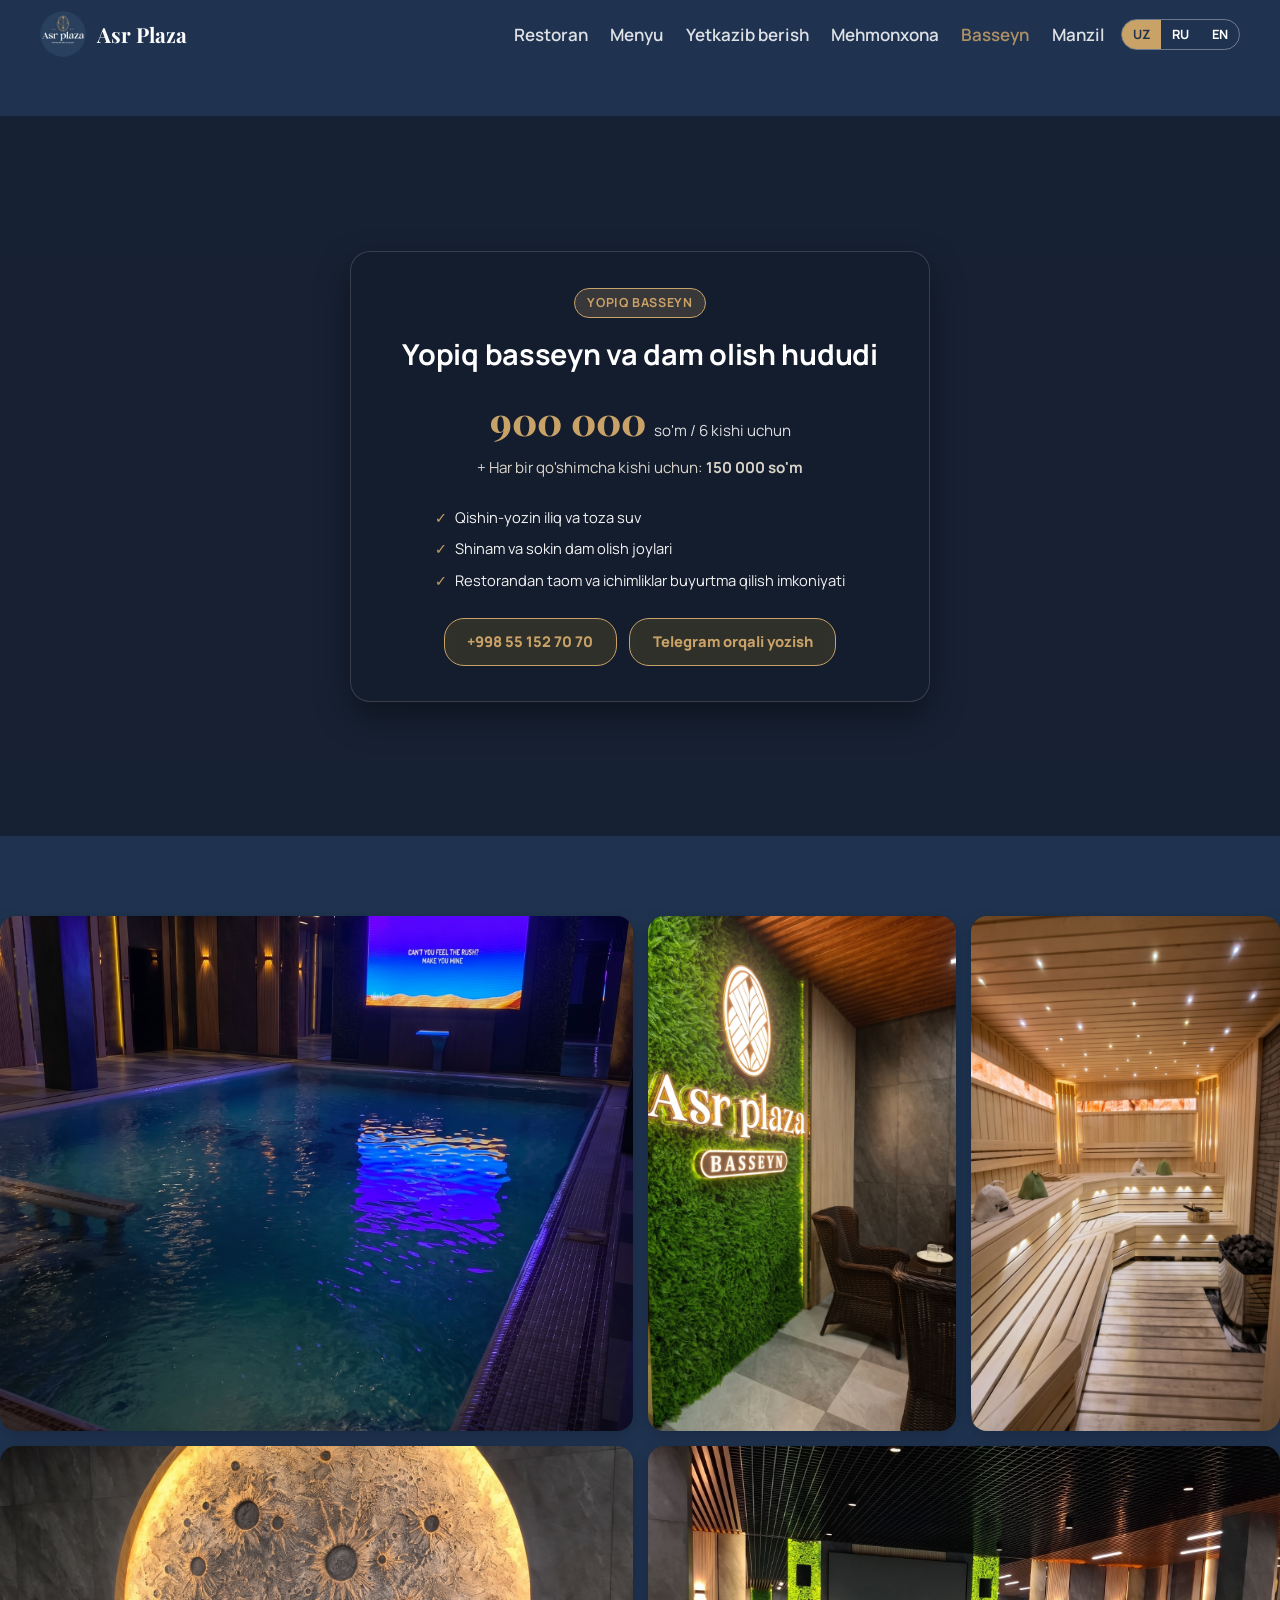
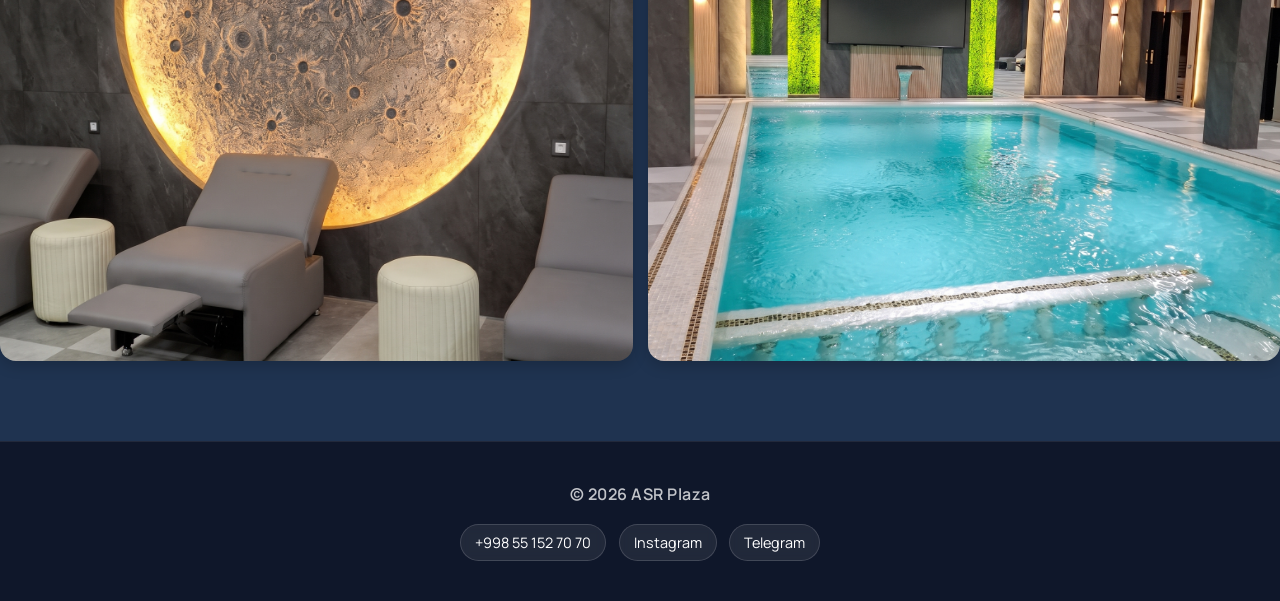
<file: pool.html>
<!DOCTYPE html>
<html lang="uz">
<head>
  <meta charset="utf-8">
  <meta name="viewport" content="width=device-width, initial-scale=1">
  <title>ASR Plaza - Yopiq Basseyn</title>
  <link rel="icon" type="image/png" href="images/favicon.png">
  <link href="https://fonts.googleapis.com/css2?family=Manrope:wght@400;600;800&family=Playfair+Display:wght@600;700&display=swap" rel="stylesheet">
  <link rel="stylesheet" href="css/style.css">
  <link rel="stylesheet" href="css/nav.css">
</head>
<body style="background: var(--teal); overflow-x: hidden;">
<header class="top">
  <a class="logo" href="index.html"><img src="images/logo.png" alt="" width="46" height="46"><span>Asr Plaza</span></a>
 <nav class="links" id="mnav">
    <a href="index.html#about" data-i18n="nav_about"></a>
    <a href="index.html#menu" data-i18n="nav_menu"></a>
    <a href="index.html#delivery" data-i18n="nav_delivery">Yetkazib berish</a>
    <a href="hotel.html" data-i18n="nav_hotel"></a>
    <a href="pool.html" data-i18n="nav_pool" style="color:var(--gold)"></a>
    <a href="index.html#visit" data-i18n="nav_visit"></a>
    <a class="nav-book btn btn-gold" href="index.html#book" data-i18n="book"></a>
  </nav>
  <div class="lang" role="group">
    <button data-lang="uz">UZ</button><button data-lang="ru">RU</button><button data-lang="en">EN</button>
  </div>
  <button class="burger" type="button" aria-controls="mnav"><span></span></button>
</header>

<main id="top" style="padding-top: 3rem; min-height: 80vh;">
  <!-- ===== PREMIUM VIDEO-FON BO'LIMI (To'liq ekranga yoyilgan) ===== -->
  <section class="sec pool" id="pool" style="position: relative; overflow: hidden; padding: 4rem 1rem; min-height: 80vh; display: flex; align-items: center; width: 100vw; max-width: 100vw; margin-left: calc(-50vw + 50%); box-sizing: border-box;">
    
    <!-- Orqa fon videosi -->
    <video class="pool-bg-video" autoplay loop muted playsinline>
      <source src="images/pool/pool-bg.mp4" type="video/mp4">
    </video>
    
    <!-- Yozuvlar zo'r o'qilishi uchun qora shaffof parda -->
    <div class="pool-bg-overlay"></div>

    <!-- Asosiy matn va narxlar (Video ustida turadi) -->
    <div style="position: relative; z-index: 2; max-width: 850px; margin: 0 auto; width: 100%;">
      
      <!-- Narxlar chiqadigan quti (Ichida Skeleton kutish effekti bilan) -->
      <div id="poolGrid">
        <div class="pool-hero-box">
          <div class="skeleton-box">
            <div class="skel-title"></div>
            <div class="skel-price"></div>
            <div class="skel-line"></div>
            <div class="skel-line" style="width: 60%;"></div>
            <div class="skel-btn"></div>
          </div>
        </div>
      </div>

    </div>
  </section>

  <!-- ===== PREMIUM BASSEYN GALEREYASI ===== -->
  <section class="pool-gallery-section" style="margin-top: 2rem;">
    <div class="container">
      <div class="bento-gallery">
        <!-- 1: Asosiy katta basseyn -->
        <div class="bento-item item-main">
          <img src="images/pool/pool1.jpg" alt="Premium basseyn zonasi">
          <div class="bento-overlay"><span data-i18n="pool_g1"></span></div>
        </div>
        
        <!-- 2: Kirish qismi -->
        <div class="bento-item item-vertical">
          <img src="images/pool/pool2.jpg" alt="Basseyn kirish qismi">
          <div class="bento-overlay"><span data-i18n="pool_g2"></span></div>
        </div>
        
        <!-- 3: Sauna -->
        <div class="bento-item item-vertical">
          <img src="images/pool/pool3.jpg" alt="Fin saunasi">
          <div class="bento-overlay"><span data-i18n="pool_g3"></span></div>
        </div>
        
        <!-- 4: Oy fonli relax zona -->
        <div class="bento-item item-tall">
          <img src="images/pool/pool4.jpg" alt="Dam olish zonasi">
          <div class="bento-overlay"><span data-i18n="pool_g4"></span></div>
        </div>
        
        <!-- 5: Ikkinchi basseyn ko'rinishi -->
        <div class="bento-item item-wide">
          <img src="images/pool/pool5.jpg" alt="Iliq suvli basseyn">
          <div class="bento-overlay"><span data-i18n="pool_g5"></span></div>
        </div>
      </div>
    </div>
  </section>

  <!-- Lightbox: Rasm to'liq ekranda ochiladigan yashirin oyna -->
  <div id="lightbox" class="lightbox">
    <span class="lightbox-close">&times;</span>
    <img class="lightbox-content" id="lightbox-img">
  </div>
</main>

<footer class="foot">
  <span>© <span id="year"></span> ASR Plaza</span>
  <div class="pool-contacts">
    <a href="tel:+998551527070">+998 55 152 70 70</a>
    <a href="https://instagram.com/asrplazahotel" target="_blank">Instagram</a>
    <a href="https://t.me/asrplaza_hotel" target="_blank">Telegram</a>
  </div>
</footer>

<script src="js/data.js"></script>
<script src="js/main.js"></script>
<script src="js/nav.js"></script>
</body>
</html>
</file>
<file: css/style.css>
/* ASR Plaza — ranglar logotipdan olingan: to'q ko'k va oltin. Dizayn tokenlari: ranglar va shriftlarni shu yerdan o'zgartiring */
:root{
  --teal:#1F3350; --teal-2:#29405F; --ivory:#FBFAF6; --ink:#1B2433;
  --red:#8A6428; --gold:#C9A268; --sand:#EFE8DA; --muted:#5A6577;
  --head:"Playfair Display",Georgia,"Times New Roman",serif; --body:"Manrope",system-ui,-apple-system,"Segoe UI",Roboto,sans-serif;
  --r:14px; --w:1120px;
}
*{box-sizing:border-box;margin:0}
html{scroll-behavior:smooth;scroll-padding-top:84px}
body{font-family:var(--body);color:var(--ink);background:var(--ivory);line-height:1.6;font-size:17px}
a{color:inherit}
:focus-visible{outline:3px solid var(--gold);outline-offset:3px}
h1,h2{font-family:var(--head);font-weight:700;line-height:1.15;letter-spacing:-.01em}
h2{font-size:clamp(1.6rem,3.4vw,2.3rem);margin-bottom:1rem}

/* tugmalar */
.btn{display:inline-block;padding:.7rem 1.3rem;border-radius:999px;font-weight:800;font-size:.95rem;text-decoration:none;border:2px solid transparent;cursor:pointer;font-family:inherit;transition:transform .15s,background .15s}
.btn:hover{transform:translateY(-2px)}
.btn-red{background:var(--gold);color:var(--teal)}
.btn-gold{background:var(--gold);color:var(--teal)}
.btn-line{border-color:rgba(255,255,255,.5);color:#fff}

/* yuqori panel */
.top{position:sticky;top:0;z-index:10;display:flex;align-items:center;gap:1rem;padding:.7rem clamp(1rem,4vw,2.5rem);background:var(--teal);color:#fff}
.logo{display:flex;align-items:center;gap:.7rem;font-family:var(--head);font-weight:700;text-decoration:none;margin-right:auto;font-size:1.3rem}
.logo img{width:46px;height:46px;border-radius:50%;display:block}
.links{display:flex;gap:1.4rem}
.links a{text-decoration:none;font-weight:600;opacity:.85}
.links a:hover{opacity:1;color:var(--gold)}
.lang{display:flex;border:1px solid rgba(255,255,255,.35);border-radius:999px;overflow:hidden}
.lang button{background:none;border:0;color:#fff;padding:.35rem .7rem;font:700 .8rem var(--body);cursor:pointer}
.lang button[aria-pressed="true"]{background:var(--gold);color:var(--teal)}

/* hero */
.hero{background:var(--teal);color:#fff;display:grid;grid-template-columns:1.05fr 1fr;gap:2rem;align-items:end;padding:clamp(2rem,6vw,4.5rem) clamp(1rem,4vw,2.5rem) 0;overflow:hidden}
.hero-text{max-width:560px;padding-bottom:clamp(2rem,6vw,4.5rem)}
.hero h1{font-size:clamp(2.1rem,5.6vw,3.9rem);margin:1rem 0}
.hero p{font-size:1.1rem;opacity:.88;max-width:46ch}
.cta{display:flex;flex-wrap:wrap;gap:.8rem;margin-top:1.6rem}
.badge{display:inline-flex;align-items:center;gap:.5rem;font-weight:700;font-size:.9rem;background:rgba(255,255,255,.1);padding:.35rem .9rem;border-radius:999px}
.badge::before{content:"";width:.6rem;height:.6rem;border-radius:50%;background:#4ADE80}
.badge.off::before{background:var(--red)}
.arches{display:grid;grid-template-columns:repeat(4,1fr);gap:clamp(.4rem,1.2vw,.9rem);align-items:end}
.arch{display:flex;align-items:flex-end;justify-content:center;text-align:center;text-decoration:none;color:#fff;font:700 clamp(.85rem,1.6vw,1.15rem) var(--head);padding:0 .3rem 1.1rem;border-radius:999px 999px 0 0;transition:transform .25s}
.arch:nth-child(1){height:clamp(220px,34vw,400px);background:var(--gold);color:var(--teal)}
.arch:nth-child(2){height:clamp(190px,29vw,340px);background:var(--red)}
.arch:nth-child(3){height:clamp(240px,37vw,430px);background:var(--teal-2);box-shadow:inset 0 0 0 2px var(--gold)}
.arch:nth-child(4){height:clamp(200px,31vw,360px);background:var(--sand);color:var(--teal)}
.arch:hover{transform:translateY(-8px)}

/* bo'limlar */
.sec{max-width:var(--w);margin:0 auto;padding:clamp(3rem,7vw,5.5rem) clamp(1rem,4vw,2.5rem)}
.lead{font-size:1.2rem;max-width:60ch;color:var(--muted)}
.facts{list-style:none;padding:0;display:grid;grid-template-columns:repeat(3,1fr);gap:2rem;margin-top:2.2rem;border-top:2px solid var(--ink);padding-top:1.4rem}
.facts b{display:block;font-family:var(--head);font-size:1rem;margin-bottom:.3rem}
.facts span{color:var(--muted)}

/* menyu */
.menu{max-width:none;background:var(--sand)}
.menu>*{max-width:calc(var(--w) - 5rem);margin-inline:auto}
.tabs{display:flex;flex-wrap:wrap;gap:.6rem;margin-bottom:1.6rem}
.tab{border:2px solid var(--teal);background:none;color:var(--teal);padding:.5rem 1.1rem;border-radius:999px;font:800 .95rem var(--body);cursor:pointer}
.tab[aria-selected="true"]{background:var(--teal);color:#fff}
.dishes{list-style:none;padding:0;display:grid;grid-template-columns:repeat(2,1fr);gap:1.2rem 3rem}
.dish{display:grid;grid-template-columns:1fr auto;gap:.1rem 1rem;padding-bottom:1rem;border-bottom:1px dashed rgba(31,51,80,.3)}
.dish b{font-size:1.1rem}
.dish span{grid-column:1;color:var(--muted);font-size:.95rem}
.dish em{grid-row:1/3;grid-column:2;font:700 1rem var(--head);font-style:normal;color:var(--red);align-self:center;white-space:nowrap}

/* manzil */
.visit{display:grid;grid-template-columns:1fr 1.2fr;gap:2.5rem;align-items:stretch}
dl{display:grid;gap:1.1rem}
dt{font-weight:800;color:var(--red)}
dd{margin:0}
dd a{text-decoration:none;font-weight:700}
#map{width:100%;min-height:340px;border:0;border-radius:var(--r);background:var(--sand)}

/* bron */
.book{max-width:none;background:var(--teal);color:#fff}
.book>*{max-width:640px;margin-inline:auto}
form{display:grid;grid-template-columns:1fr 1fr;gap:1rem}
label{display:grid;gap:.35rem;font-weight:700;font-size:.9rem}
input{padding:.75rem .9rem;border-radius:10px;border:2px solid transparent;font:inherit;background:#fff;color:var(--ink)}
input:invalid.touched{border-color:var(--red)}
form .btn,.note{grid-column:1/-1}
.note{min-height:1.4em;font-weight:600;color:var(--gold)}

.foot{display:flex;flex-wrap:wrap;justify-content:space-between;gap:1rem;padding:1.4rem clamp(1rem,4vw,2.5rem);background:#15233A;color:#c9d3e0;font-size:.9rem}
.foot a{color:#fff}

@media (max-width:820px){
  .links{display:none}
  .hero,.visit{grid-template-columns:1fr}
  .facts,.dishes,form{grid-template-columns:1fr}
  .top .btn{display:none}
  .menu>*{max-width:none}
}
@media (prefers-reduced-motion:reduce){*{transition:none!important;scroll-behavior:auto!important}}

/* ASR Plaza haqida — bo'lim oralig'ini ixchamlashtirish */
#about {
  padding-top: clamp(2rem, 4vw, 3rem);
  padding-bottom: clamp(2rem, 4vw, 3rem);
}

#about h2 {
  margin-bottom: 0.65rem;
}

#about .lead {
  line-height: 1.65;
}

#about .facts {
  margin-top: 1.4rem;
  padding-top: 1rem;
  gap: 1.5rem;
}

/* Bron yuborilayotganda tugma holati */
.btn[disabled]{opacity:.6;cursor:wait;transform:none}

/* Bot tuzog'i: odamga ko'rinmaydi (display:none emas, botlar uni aniqlab oladi) */
.hp{position:absolute;left:-9999px;top:auto;width:1px;height:1px;overflow:hidden}

/* Yo'l ko'rsatish tugmalari (manzil bo'limi) */
.route{display:flex;flex-wrap:wrap;gap:.6rem;margin-top:1.4rem}
.btn-out{border-color:var(--teal);color:var(--teal);background:none}
.btn-out:hover{background:var(--teal);color:#fff}
/* Menyu grid */
.menu-grid {
  display: grid;
  grid-template-columns: repeat(4, 1fr);
  gap: 1.2rem;
  list-style: none;
  padding: 0;
  margin: 0;
}
.menu-card {
  position: relative;
  border: none;
  border-radius: 16px;
  overflow: hidden;
  cursor: pointer;
  aspect-ratio: 4/3;
  width: 100%;
  padding: 0;
  background: #111;
}
.menu-card img {
  width: 100%;
  height: 100%;
  object-fit: cover;
  transition: transform .4s ease;
  display: block;
}
.menu-card:hover img { transform: scale(1.06); }
.menu-card span {
  position: absolute;
  bottom: 0; left: 0; right: 0;
  padding: .8rem 1rem;
  background: linear-gradient(to top, rgba(0,0,0,.75), transparent);
  color: #fff;
  font-weight: 700;
  font-size: 1rem;
  text-align: center;
}
.tab-back {
  font-weight: 700;
  opacity: .7;
}
@media (max-width: 820px) {
  .menu-grid { grid-template-columns: repeat(2, 1fr); gap: .8rem; }
}
@media (max-width: 480px) {
  .menu-grid { grid-template-columns: repeat(2, 1fr); gap: .6rem; }
  .menu-card span { font-size: .85rem; }
}
.brd-link {
  color: var(--gold);
  font-weight: 700;
  text-decoration: underline;
  font-size: 1rem;
}
/* ===== FOOTER: HAMMASI BITTA QATORDA ===== */
.foot {
  display: flex !important;
  flex-direction: column !important;
  align-items: center !important;
  justify-content: center !important;
  gap: 1rem !important;
  padding: 2.5rem 1rem !important;
  background: #0f172a !important;
  text-align: center !important;
  border-top: 1px solid rgba(255, 255, 255, 0.08) !important;
}

/* Mualliflik huquqi matni */
.foot > span:first-child {
  font-size: 1rem !important;
  font-weight: 600 !important;
  color: rgba(255, 255, 255, 0.75) !important;
  letter-spacing: 0.5px !important;
}

/* Tugmalar qatori — pastga tushib ketmaydi (nowrap) */
#footContact {
  display: flex !important;
  flex-direction: row !important;
  flex-wrap: nowrap !important; /* Qatordan pastga tushishni taqiqlaydi */
  align-items: center !important;
  justify-content: center !important;
  gap: 0.75rem !important;
  width: 100% !important;
  max-width: 100% !important;
  font-size: 0 !important; /* HTML dagi oraliq nuqtalarni yashiradi */
}

/* Dumaloq kapsula tugmalar */
#footContact a {
  display: inline-flex !important;
  align-items: center !important;
  justify-content: center !important;
  padding: 0.6rem 1.2rem !important;
  font-size: 0.95rem !important;
  font-weight: 700 !important;
  color: #fff !important;
  text-decoration: none !important;
  white-space: nowrap !important; /* Matn sinib pastga tushmaydi */
  flex-shrink: 0 !important;
  background: rgba(255, 255, 255, 0.08) !important;
  border: 1px solid rgba(255, 255, 255, 0.16) !important;
  border-radius: 999px !important;
  box-shadow: 0 4px 12px rgba(0, 0, 0, 0.2) !important;
  transition: all 0.2s ease !important;
}

#footContact a:hover {
  background: var(--gold, #c9a268) !important;
  color: #10131c !important;
  border-color: var(--gold, #c9a268) !important;
  transform: translateY(-2px) !important;
}

/* Telefon ekranida ham bitta qatorga to'liq sig'ishi uchun */
@media (max-width: 600px) {
  .foot {
    padding: 2rem 0.6rem 5.5rem 0.6rem !important;
    gap: 0.8rem !important;
  }

  #footContact {
    gap: 0.4rem !important;
  }

  #footContact a {
    font-size: 0.82rem !important;
    padding: 0.5rem 0.75rem !important;
  }
}
/* ===== MEHMONXONA VA BASSEYN SAHIFA USLUBLARI (PREMIUM) ===== */
.facility-grid {
  display: grid;
  grid-template-columns: repeat(auto-fit, minmax(320px, 1fr));
  gap: 2rem;
  margin-top: 2.5rem;
  margin-bottom: 3.5rem;
}

.fac-card {
  background: #ffffff;
  border-radius: 20px;
  overflow: hidden;
  box-shadow: 0 8px 24px rgba(31, 51, 80, 0.08);
  border: 1px solid rgba(201, 162, 104, 0.25);
  display: flex;
  flex-direction: column;
  transition: transform 0.25s ease, box-shadow 0.25s ease;
}

.fac-card:hover {
  transform: translateY(-6px);
  box-shadow: 0 16px 36px rgba(31, 51, 80, 0.14);
}

.fac-img-wrap {
  width: 100%;
  height: 240px;
  position: relative;
  background: var(--teal);
}

.fac-img {
  width: 100%;
  height: 100%;
  object-fit: cover;
  display: block;
}

.fac-badge {
  position: absolute;
  top: 1rem;
  right: 1rem;
  background: rgba(31, 51, 80, 0.88);
  color: var(--gold);
  border: 1px solid var(--gold);
  padding: 0.35rem 0.9rem;
  border-radius: 999px;
  font-size: 0.82rem;
  font-weight: 800;
  backdrop-filter: blur(4px);
}

.fac-body {
  padding: 1.8rem;
  display: flex;
  flex-direction: column;
  flex-grow: 1;
}

.fac-body h3 {
  font-size: 1.55rem;
  color: var(--teal);
  margin-bottom: 0.3rem;
}

.fac-sub {
  color: var(--muted);
  font-size: 0.92rem;
  margin-bottom: 1.2rem;
  font-weight: 600;
}

.fac-features {
  list-style: none;
  padding: 0;
  margin: 0 0 1.6rem 0;
  display: flex;
  flex-direction: column;
  gap: 0.5rem;
}

.fac-features li {
  font-size: 0.93rem;
  color: var(--ink);
  display: flex;
  align-items: center;
  gap: 0.6rem;
}

.fac-features li span {
  color: var(--gold);
  font-weight: 800;
}

.fac-bot {
  margin-top: auto;
  padding-top: 1.2rem;
  border-top: 1px solid rgba(31, 51, 80, 0.1);
  display: flex;
  flex-direction: column;
  gap: 1rem;
}

.fac-price {
  font-weight: 800;
  color: var(--gold);
  font-size: 1.15rem;
}

.fac-actions {
  display: flex;
  gap: 0.6rem;
  flex-wrap: wrap;
}

.fac-actions .btn {
  flex: 1;
  text-align: center;
  padding: 0.65rem 0.8rem;
  font-size: 0.88rem;
  white-space: nowrap;
}

/* Mehmonxona qoidalari (Rules) */
.hotel-info-box {
  display: grid;
  grid-template-columns: repeat(auto-fit, minmax(280px, 1fr));
  gap: 1.4rem;
  background: rgba(31, 51, 80, 0.04);
  padding: 2.2rem;
  border-radius: 20px;
  border: 1px solid rgba(201, 162, 104, 0.3);
  margin-top: 2rem;
}

.rule-card {
  background: #ffffff;
  padding: 1.4rem;
  border-radius: 14px;
  box-shadow: 0 4px 12px rgba(0, 0, 0, 0.04);
}

.rule-card h4 {
  font-family: var(--head);
  font-size: 1.1rem;
  color: var(--teal);
  margin-bottom: 0.5rem;
}

.rule-card p {
  font-size: 0.92rem;
  color: var(--muted);
  line-height: 1.55;
  margin: 0;
}

/* Yopiq Basseyn maxsus qutisi */
.pool-hero-box {
  background: var(--teal-2);
  border: 2px solid var(--gold);
  border-radius: 24px;
  padding: 3rem 2rem;
  color: #ffffff;
  max-width: 680px;
  margin: 2rem auto;
  box-shadow: 0 16px 40px rgba(0, 0, 0, 0.25);
  text-align: center;
}

.pool-rate-badge {
  display: inline-block;
  background: var(--gold);
  color: var(--teal);
  font-weight: 800;
  font-size: 0.85rem;
  padding: 0.35rem 1rem;
  border-radius: 999px;
  margin-bottom: 1rem;
  text-transform: uppercase;
  letter-spacing: 0.05em;
}

.pool-hero-box h3 {
  font-size: 2.2rem;
  margin-bottom: 1.2rem;
}

.pool-price-row {
  display: flex;
  align-items: baseline;
  justify-content: center;
  gap: 0.6rem;
  margin-bottom: 0.5rem;
}

.pool-price-row .big-sum {
  font-size: 2.8rem;
  font-weight: 800;
  color: var(--gold);
  font-family: var(--head);
}

.pool-price-row .unit {
  font-size: 1.1rem;
  opacity: 0.9;
}

.pool-extra-info {
  font-size: 1.05rem;
  color: var(--sand);
  margin-bottom: 2rem;
}

.pool-perks {
  list-style: none;
  padding: 0;
  margin: 0 auto 2.2rem;
  display: inline-flex;
  flex-direction: column;
  align-items: flex-start;
  gap: 0.7rem;
}

.pool-perks li {
  font-size: 0.98rem;
  display: flex;
  align-items: center;
  gap: 0.6rem;
}

.pool-perks li span {
  color: var(--gold);
  font-weight: 800;
}

.pool-contacts {
  display: flex;
  gap: 1rem;
  justify-content: center;
  flex-wrap: wrap;
}

.pool-contacts .btn {
  padding: 0.85rem 1.8rem;
  font-size: 1rem;
}

/* Telefon ekrani uchun optimizatsiya */
@media (max-width: 640px) {
  .facility-grid {
    grid-template-columns: 1fr;
  }
  .hotel-info-box {
    padding: 1.4rem;
    grid-template-columns: 1fr;
  }
  .pool-hero-box {
    padding: 2rem 1.2rem;
  }
  .pool-price-row .big-sum {
    font-size: 2.2rem;
  }
  .pool-contacts .btn {
    width: 100%;
  }
  .fac-actions {
    flex-direction: column;
  }
}
/* Bron formasi tagidagi cho'ziq tepaga chiqish tugmasi */
.to-top-wrapper {
  display: flex;
  justify-content: center;
  margin: 1.2rem auto 1.5rem auto;
  width: 100%;
}

.static-top-btn {
  background: var(--gold, #c69c59);
  color: #10131c;
  border: none;
  border-radius: 25px;
  width: 140px;            /* Eniga cho'ziqroq o'lcham */
  height: 44px;           /* Balandligi qulay bosiladigan */
  font-size: 1.2rem;      /* Strelka aniq va ko'rinarli */
  cursor: pointer;
  display: flex;
  align-items: center;
  justify-content: center;
  transition: transform 0.2s ease, opacity 0.2s ease, box-shadow 0.2s ease;
  box-shadow: 0 4px 12px rgba(0, 0, 0, 0.2);
}

.static-top-btn:hover {
  opacity: 0.9;
  transform: translateY(-2px);
  box-shadow: 0 6px 16px rgba(0, 0, 0, 0.3);
}

.static-top-btn:active {
  transform: translateY(0);
}
/* ===== BASSEYN BENTO GALEREYASI ===== */
.pool-gallery-section {
  padding: 3rem 0 5rem 0;
}

.bento-gallery {
  display: grid;
  grid-template-columns: repeat(3, 1fr);
  grid-auto-rows: 220px;
  gap: 15px;
  width: 100%;
}

.bento-item {
  position: relative;
  border-radius: 16px;
  overflow: hidden;
  cursor: pointer;
  box-shadow: 0 4px 15px rgba(0, 0, 0, 0.2);
}

.bento-item img {
  width: 100%;
  height: 100%;
  object-fit: cover;
  transition: transform 0.5s ease;
}

/* Kursor borganda rasmni kattalashtirish */
.bento-item:hover img {
  transform: scale(1.08);
}

/* Rasm ustidagi qorayuvchi fon va yozuv */
.bento-overlay {
  position: absolute;
  inset: 0;
  background: linear-gradient(to top, rgba(16, 19, 28, 0.8) 0%, transparent 60%);
  display: flex;
  align-items: flex-end;
  padding: 1.5rem;
  opacity: 0;
  transition: opacity 0.3s ease;
}

.bento-item:hover .bento-overlay {
  opacity: 1;
}

.bento-overlay span {
  color: #fff;
  font-weight: 600;
  font-size: 1.1rem;
  letter-spacing: 0.5px;
  transform: translateY(10px);
  transition: transform 0.3s ease;
}

.bento-item:hover .bento-overlay span {
  transform: translateY(0);
}

/* Rasmlarning vertikal va gorizontal shakliga moslangan o'lchamlar */
.bento-gallery {
  display: grid;
  grid-template-columns: repeat(4, 1fr);
  grid-auto-rows: 250px;
  gap: 15px;
  width: 100%;
}

.item-main {
  grid-column: span 2;
  grid-row: span 2; /* Eng katta bosh rasm */
}

.item-vertical {
  grid-column: span 1;
  grid-row: span 2; /* Bo'yiga uzun rasmlar (Sauna va Kirish) */
}

.item-tall {
  grid-column: span 2;
  grid-row: span 2; /* Oy fonli rasm (Katta qilib ko'rsatamiz) */
}

.item-wide {
  grid-column: span 2;
  grid-row: span 2; /* Ikkinchi gorizontal basseyn */
}

/* Mobil uchun moslashuv */
@media (max-width: 992px) {
  .bento-gallery {
    grid-template-columns: repeat(2, 1fr);
  }
  .item-main, .item-vertical, .item-tall, .item-wide {
    grid-column: span 2;
    grid-row: span 1; /* Telefonda hammasi ketma-ket chiroyli turadi */
  }
}
/* ===== BASSEYN ORQA FON VIDEOSI ===== */
.pool-bg-video {
  position: absolute;
  top: 0;
  left: 0;
  width: 100%;
  height: 100%;
  object-fit: cover; /* Videoni qiyshaytirmasdan butun ekranga yoyadi */
  z-index: 0;
}

.pool-bg-overlay {
  position: absolute;
  top: 0;
  left: 0;
  width: 100%;
  height: 100%;
  background: rgba(16, 19, 28, 0.55); /* Hashamatli qorong'u effekt */
  z-index: 1;
}

/* Telefonlar uchun matnlarni biroz moslash */
@media (max-width: 768px) {
  #pool h2 { font-size: 2rem !important; }
}
/* ===== KARTAGA PREMIUM SHISHA EFFEKTI (GLASSMORPHISM) ===== */
.pool-hero-box {
  background: rgba(16, 19, 28, 0.35) !important; /* Karta endi yarim shaffof */
  backdrop-filter: blur(15px); /* Orqadagi videoni shishadek xiralashtiradi */
  -webkit-backdrop-filter: blur(15px); /* iPhone'lar uchun */
  border: 1px solid rgba(255, 255, 255, 0.1) !important; /* Juda yupqa va nafis chekka ramka */
  box-shadow: 0 15px 35px rgba(0, 0, 0, 0.4) !important; /* Chuqur soya */
}
/* ===== 1. TUGMALAR UCHUN "YURAK URISHI" (PULSE) VA YALTIRASH EFFEKTI ===== */
.btn-gold {
  animation: pulse-gold 2s infinite;
  position: relative;
  overflow: hidden;
}
@keyframes pulse-gold {
  0% { box-shadow: 0 0 0 0 rgba(212, 175, 55, 0.6); }
  70% { box-shadow: 0 0 0 15px rgba(212, 175, 55, 0); }
  100% { box-shadow: 0 0 0 0 rgba(212, 175, 55, 0); }
}
/* Tugma ustidan yorug'lik o'tishi */
.btn-gold::after {
  content: ''; position: absolute; top: -50%; left: -60%;
  width: 20%; height: 200%; background: rgba(255,255,255,0.3);
  transform: rotate(45deg); transition: all 0.5s ease;
}
.btn-gold:hover::after { left: 120%; }

/* ===== 2. LIGHTBOX (RASMNI TO'LIQ EKRANDA OCHISH) ===== */
.lightbox {
  display: none; position: fixed; z-index: 9999;
  padding-top: 80px; left: 0; top: 0; width: 100%; height: 100%;
  background-color: rgba(0, 0, 0, 0.85); backdrop-filter: blur(8px);
  -webkit-backdrop-filter: blur(8px);
}
.lightbox-content {
  margin: auto; display: block; max-width: 90%; max-height: 80vh;
  border-radius: 12px; animation: zoomIn 0.3s;
}
.lightbox-close {
  position: absolute; top: 30px; right: 40px; color: #fff;
  font-size: 45px; font-weight: bold; cursor: pointer; transition: 0.3s;
}
.lightbox-close:hover { color: var(--gold); }
@keyframes zoomIn { from {transform:scale(0.8); opacity:0} to {transform:scale(1); opacity:1} }

/* ===== 3. SKELETON LOADING (YUKLANISH KUTISH EFFEKTI) ===== */
.skeleton-box {
  background: rgba(255,255,255,0.05); border-radius: 16px;
  padding: 2.5rem; width: 100%; max-width: 500px; margin: 0 auto;
  animation: pulse-bg 1.5s infinite; border: 1px solid rgba(255,255,255,0.1);
}
.skel-title { height: 35px; background: rgba(255,255,255,0.1); border-radius: 8px; margin: 0 auto 20px auto; width: 60%; }
.skel-price { height: 60px; background: rgba(255,255,255,0.1); border-radius: 8px; margin: 0 auto 30px auto; width: 50%; }
.skel-line { height: 20px; background: rgba(255,255,255,0.1); border-radius: 8px; margin: 0 auto 15px auto; width: 80%; }
.skel-btn { height: 50px; background: rgba(212, 175, 55, 0.3); border-radius: 30px; margin: 20px auto 0 auto; width: 70%; }
@keyframes pulse-bg { 0% { opacity: 0.6; } 50% { opacity: 1; } 100% { opacity: 0.6; } }
/* ===== 4. SCROLL ANIMATSIYASI (RASMLAR QALQIB CHIQISHI) ===== */
.reveal-item {
  opacity: 0;
  transform: translateY(60px); /* Boshida 60px pastda turadi */
  transition: all 0.8s cubic-bezier(0.25, 0.46, 0.45, 0.94);
}
.reveal-item.active {
  opacity: 1;
  transform: translateY(0); /* O'z joyiga suzib chiqadi */
}
/* Ketma-ket (kaskad) chiqishi uchun har bir rasmga kechikish (delay) beramiz */
.bento-item:nth-child(1).reveal-item { transition-delay: 0.1s; }
.bento-item:nth-child(2).reveal-item { transition-delay: 0.2s; }
.bento-item:nth-child(3).reveal-item { transition-delay: 0.3s; }
.bento-item:nth-child(4).reveal-item { transition-delay: 0.4s; }
.bento-item:nth-child(5).reveal-item { transition-delay: 0.5s; }
/* ===== BASSEYN FOOTER ALOQA TUGMALARI (RESTORANNIKI KABI) ===== */
.pool-contacts {
  display: flex;
  gap: 12px;
  align-items: center;
  flex-wrap: wrap;
}
.pool-contacts a {
  background: rgba(255, 255, 255, 0.08);
  border: 1px solid rgba(255, 255, 255, 0.15);
  padding: 6px 14px;
  border-radius: 20px;
  color: #fff;
  font-size: 0.9rem;
  text-decoration: none;
  transition: all 0.3s ease;
  backdrop-filter: blur(5px);
}
.pool-contacts a:hover {
  background: rgba(212, 175, 55, 0.2);
  border-color: var(--gold);
  color: var(--gold);
}
/* ===== 4. SCROLL ANIMATSIYASI (RASMLAR QALQIB CHIQISHI) ===== */
.reveal-item {
  opacity: 0;
  transform: translateY(60px); /* Boshida 60px pastda turadi */
  transition: all 0.8s cubic-bezier(0.25, 0.46, 0.45, 0.94);
}
.reveal-item.active {
  opacity: 1;
  transform: translateY(0); /* O'z joyiga suzib chiqadi */
}
/* Ketma-ket (kaskad) chiqishi uchun har bir rasmga kechikish (delay) beramiz */
.bento-item:nth-child(1).reveal-item { transition-delay: 0.1s; }
.bento-item:nth-child(2).reveal-item { transition-delay: 0.2s; }
.bento-item:nth-child(3).reveal-item { transition-delay: 0.3s; }
.bento-item:nth-child(4).reveal-item { transition-delay: 0.4s; }
.bento-item:nth-child(5).reveal-item { transition-delay: 0.5s; }
/* ===== BASSEYN BLOKI: IXCHAM VA SHAFFAF GLASSMORPHISM DIZAYNI ===== */

/* Basseyn bo'limining asosiy qutisi (Orqadagi video to'liq ko'rinishi uchun) */
.pool-hero-box {
  background: rgba(16, 19, 28, 0.22) !important; /* Fon shaffofligi yanada kamaytirildi (video ochiq ko'rinadi) */
  backdrop-filter: blur(10px);                  /* Shishani xiralashtirish effekti */
  -webkit-backdrop-filter: blur(10px);
  border: 1px solid rgba(255, 255, 255, 0.15) !important; /* Yupqa nafis tilla/oq ramka */
  border-radius: 20px;
  padding: 2.2rem 1.5rem;                        /* Ichki bo'shliqlar ixchamlashtirildi */
  color: #ffffff;
  max-width: 580px;                              /* Karta eni biroz toraytirilib, minimalist qilindi */
  margin: 2rem auto;
  box-shadow: 0 20px 40px rgba(0, 0, 0, 0.35);   /* Chuqur va yengil soya */
}

/* Yuqori kichik badge (Yopiq basseyn) */
.pool-rate-badge {
  display: inline-block;
  background: rgba(201, 162, 104, 0.2);
  color: var(--gold);
  border: 1px solid var(--gold);
  font-weight: 700;
  font-size: 0.78rem;
  padding: 0.25rem 0.8rem;
  border-radius: 999px;
  margin-bottom: 0.8rem;
  text-transform: uppercase;
  letter-spacing: 0.05em;
}

/* Sarlavha (Ixchamroq va nafis) */
.pool-hero-box h3 {
  font-size: 1.8rem !important;
  margin-bottom: 0.8rem;
  letter-spacing: -0.01em;
}

/* Narx qatori */
.pool-price-row {
  display: flex;
  align-items: baseline;
  justify-content: center;
  gap: 0.5rem;
  margin-bottom: 0.3rem;
}

.pool-price-row .big-sum {
  font-size: 2.4rem !important; /* Haddan tashqari katta bo'lmaydigan, chiroyli o'lcham */
  font-weight: 800;
  color: var(--gold);
  font-family: var(--head);
}

.pool-price-row .unit {
  font-size: 0.95rem;
  opacity: 0.85;
}

/* Qo'shimcha kishi narxi matni */
.pool-extra-info {
  font-size: 0.95rem;
  color: var(--sand);
  margin-bottom: 1.4rem;
  opacity: 0.9;
}

/* Qulayliklar ro'yxati (Minimalist va toza) */
.pool-perks {
  list-style: none;
  padding: 0;
  margin: 0 auto 1.6rem;
  display: inline-flex;
  flex-direction: column;
  align-items: flex-start;
  gap: 0.5rem;
  text-align: left;
}

.pool-perks li {
  font-size: 0.92rem;
  display: flex;
  align-items: center;
  gap: 0.5rem;
  opacity: 0.95;
}

.pool-perks li span {
  color: var(--gold);
  font-weight: 800;
}

/* Aloqa tugmalari */
.pool-contacts {
  display: flex;
  gap: 0.8rem;
  justify-content: center;
  flex-wrap: wrap;
}

.pool-contacts .btn {
  padding: 0.7rem 1.4rem;
  font-size: 0.92rem;
  background: rgba(212, 175, 55, 0.15) !important;
  border: 1px solid var(--gold) !important;
  color: var(--gold) !important;
  transition: all 0.3s ease;
}

.pool-contacts .btn:hover {
  background: var(--gold) !important;
  color: #111 !important;
  transform: translateY(-2px);
  box-shadow: 0 4px 15px rgba(212, 175, 55, 0.4);
}
</file>
<file: css/nav.css>
/* Telefon uchun burger-menyu. Kompyuterda ko'rinmaydi. */
.burger,.nav-book{display:none}

@media (max-width:820px){
  .top{gap:.5rem}
  .logo{font-size:1.1rem;gap:.5rem}
  .logo img{width:40px;height:40px}
  .lang button{padding:.3rem .5rem}

  .burger{display:grid;place-items:center;width:44px;height:44px;padding:0;border:1px solid rgba(255,255,255,.35);border-radius:50%;background:none;cursor:pointer}
  .burger span,.burger span::before,.burger span::after{content:"";display:block;width:18px;height:2px;border-radius:2px;background:#fff;transition:transform .25s,background .25s}
  .burger span{position:relative}
  .burger span::before{position:absolute;top:-6px}
  .burger span::after{position:absolute;top:6px}
  .nav-open .burger span{background:transparent}
  .nav-open .burger span::before{transform:translateY(6px) rotate(45deg)}
  .nav-open .burger span::after{transform:translateY(-6px) rotate(-45deg)}

  .links{position:absolute;top:100%;left:0;right:0;flex-direction:column;gap:0;padding:.4rem clamp(1rem,4vw,2.5rem) 1.4rem;background:var(--teal);border-top:1px solid rgba(255,255,255,.15);box-shadow:0 18px 30px rgba(10,18,32,.35)}
  .nav-open .links{display:flex}
  .links a{padding:.95rem 0;font-size:1.1rem;border-bottom:1px solid rgba(255,255,255,.12);opacity:1}
  .links .nav-book{display:inline-block;margin-top:1rem;padding:.8rem 1.3rem;text-align:center;border-bottom:0}
  .links .nav-book:hover{color:var(--teal)}
}
@media (max-width:820px){
  .tabs{padding-right:3rem;-webkit-mask-image:linear-gradient(to right,#000 88%,transparent);mask-image:linear-gradient(to right,#000 88%,transparent)}
}
</file>
